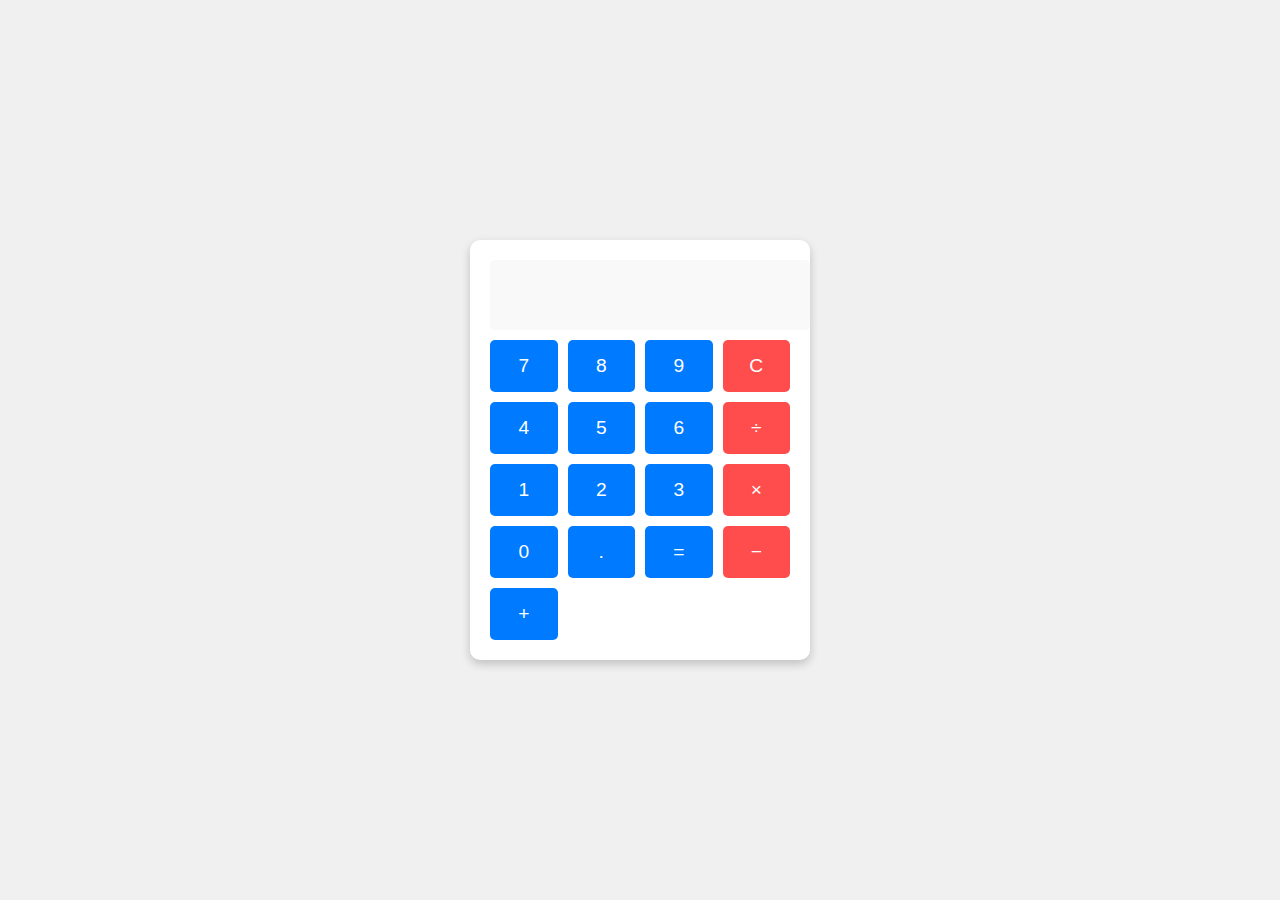
<file: calculator/index.html>
<!DOCTYPE html>
<html lang="en">
<head>
    <meta charset="UTF-8">
    <meta name="viewport" content="width=device-width, initial-scale=1.0">
    <title>Calculator</title>
    <link rel="stylesheet" href="style.css">
</head>
<body>
    <div class="calculator">
        <input type="text" id="display" disabled>
        <div class="buttons">
            <button onclick="appendValue('7')">7</button>
            <button onclick="appendValue('8')">8</button>
            <button onclick="appendValue('9')">9</button>
            <button onclick="clearDisplay()">C</button>
            <button onclick="appendValue('4')">4</button>
            <button onclick="appendValue('5')">5</button>
            <button onclick="appendValue('6')">6</button>
            <button onclick="appendValue('/')">÷</button>
            <button onclick="appendValue('1')">1</button>
            <button onclick="appendValue('2')">2</button>
            <button onclick="appendValue('3')">3</button>
            <button onclick="appendValue('*')">×</button>
            <button onclick="appendValue('0')">0</button>
            <button onclick="appendValue('.')">.</button>
            <button onclick="calculateResult()">=</button>
            <button onclick="appendValue('-')">−</button>
            <button onclick="appendValue('+')">+</button>
        </div>
    </div>
    <script src="script.js"></script>
</body>
</html>
</file>
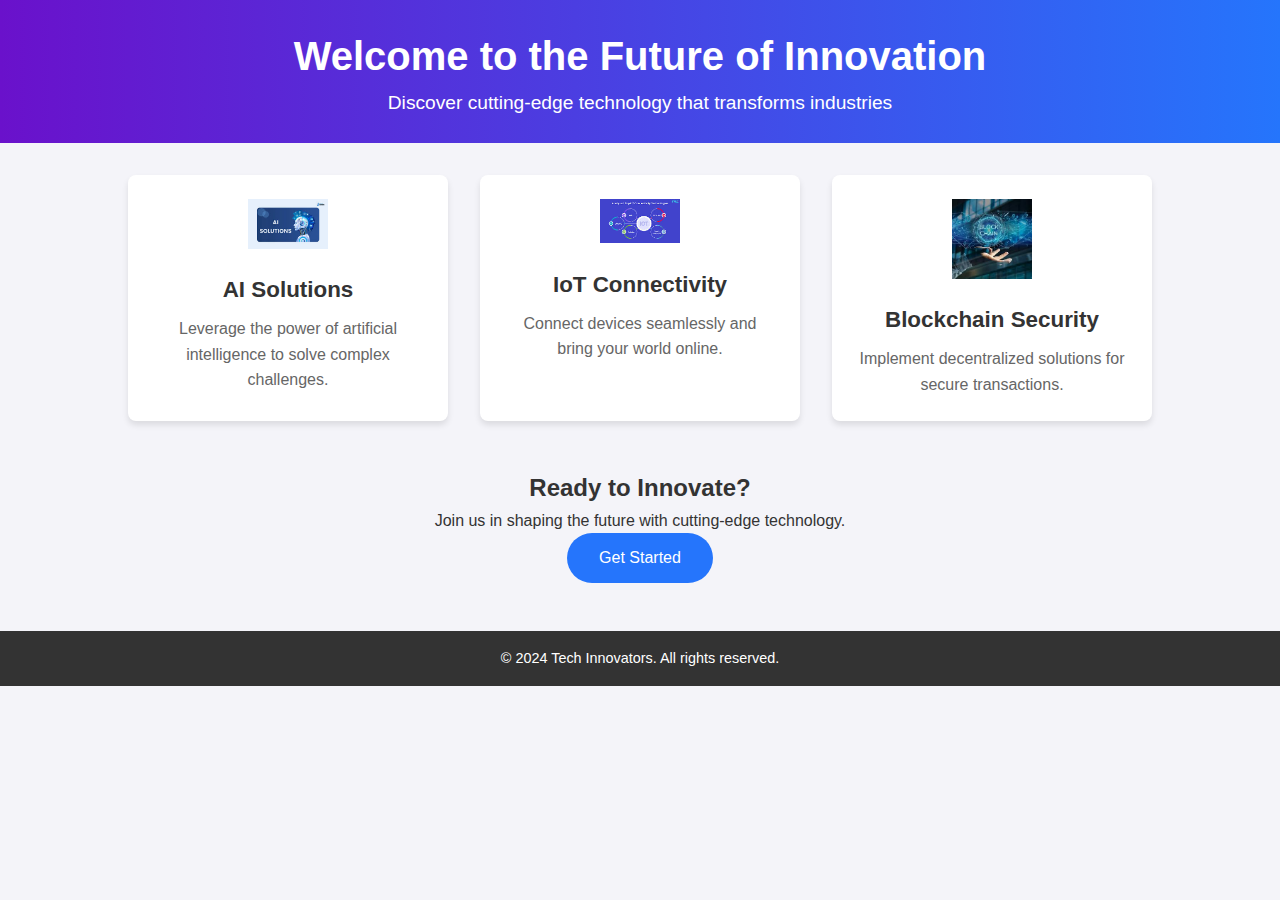
<file: landing page/index.html>
<!DOCTYPE html>
<html lang="en">
<head>
    <meta charset="UTF-8">
    <meta name="viewport" content="width=device-width, initial-scale=1.0">
    <title>Tech & Innovation Landing Page</title>
    <style>
        * {
            margin: 0;
            padding: 0;
            box-sizing: border-box;
        }

        body {
            font-family: Arial, sans-serif;
            line-height: 1.6;
            color: #333;
            background-color: #f4f4f9;
            margin: 0;
        }

        header {
            background: linear-gradient(90deg, #6a11cb, #2575fc);
            color: white;
            padding: 1.5rem 0;
            text-align: center;
        }

        header h1 {
            font-size: 2.5rem;
        }

        header p {
            font-size: 1.2rem;
        }

        .container {
            width: 80%;
            max-width: 1200px;
            margin: 2rem auto;
        }

        .features {
            display: flex;
            flex-wrap: wrap;
            justify-content: space-between;
            gap: 2rem;
        }

        .feature {
            flex: 1;
            min-width: 250px;
            background: white;
            border-radius: 8px;
            box-shadow: 0 4px 6px rgba(0, 0, 0, 0.1);
            padding: 1.5rem;
            text-align: center;
        }

        .feature img {
            width: 80px;
            margin-bottom: 1rem;
        }

        .feature h3 {
            font-size: 1.4rem;
            margin-bottom: 0.5rem;
        }

        .feature p {
            font-size: 1rem;
            color: #666;
        }

        .cta {
            text-align: center;
            margin: 3rem 0;
        }

        .cta button {
            background: #2575fc;
            color: white;
            border: none;
            padding: 1rem 2rem;
            border-radius: 50px;
            cursor: pointer;
            font-size: 1rem;
        }

        .cta button:hover {
            background: #1a5bbd;
        }

        footer {
            background: #333;
            color: white;
            text-align: center;
            padding: 1rem 0;
            margin-top: 2rem;
        }

        footer p {
            font-size: 0.9rem;
        }
    </style>
</head>
<body>
    <header>
        <h1>Welcome to the Future of Innovation</h1>
        <p>Discover cutting-edge technology that transforms industries</p>
    </header>

    <div class="container">
        <section class="features">
            <div class="feature">
                <img src="ai solutions.jpeg" alt="AI">
                <h3>AI Solutions</h3>
                <p>Leverage the power of artificial intelligence to solve complex challenges.</p>
            </div>
            <div class="feature">
                <img src="iot.jpeg" alt="IoT">
                <h3>IoT Connectivity</h3>
                <p>Connect devices seamlessly and bring your world online.</p>
            </div>
            <div class="feature">
                <img src="blockchain.jpeg" alt="Blockchain">
                <h3>Blockchain Security</h3>
                <p>Implement decentralized solutions for secure transactions.</p>
            </div>
        </section>

        <div class="cta">
            <h2>Ready to Innovate?</h2>
            <p>Join us in shaping the future with cutting-edge technology.</p>
            <button>Get Started</button>
        </div>
    </div>

    <footer>
        <p>&copy; 2024 Tech Innovators. All rights reserved.</p>
    </footer>
</body>
</html>
</file>
<file: calculator/style.css>
body {
    font-family: Arial, sans-serif;
    display: flex;
    justify-content: center;
    align-items: center;
    height: 100vh;
    margin: 0;
    background: #f0f0f0;
}

.calculator {
    background: #fff;
    border-radius: 10px;
    box-shadow: 0px 4px 10px rgba(0, 0, 0, 0.2);
    padding: 20px;
    width: 300px;
}

#display {
    width: 100%;
    height: 50px;
    font-size: 1.5rem;
    text-align: right;
    margin-bottom: 10px;
    border: none;
    border-radius: 5px;
    background: #f9f9f9;
    padding: 10px;
}

.buttons {
    display: grid;
    grid-template-columns: repeat(4, 1fr);
    gap: 10px;
}

button {
    background: #007bff;
    color: #fff;
    border: none;
    border-radius: 5px;
    font-size: 1.2rem;
    padding: 15px;
    cursor: pointer;
    transition: background 0.2s;
}

button:hover {
    background: #0056b3;
}

button:nth-child(4n) {
    background: #ff4d4d;
}

button:nth-child(4n):hover {
    background: #cc0000;
}
</file>
